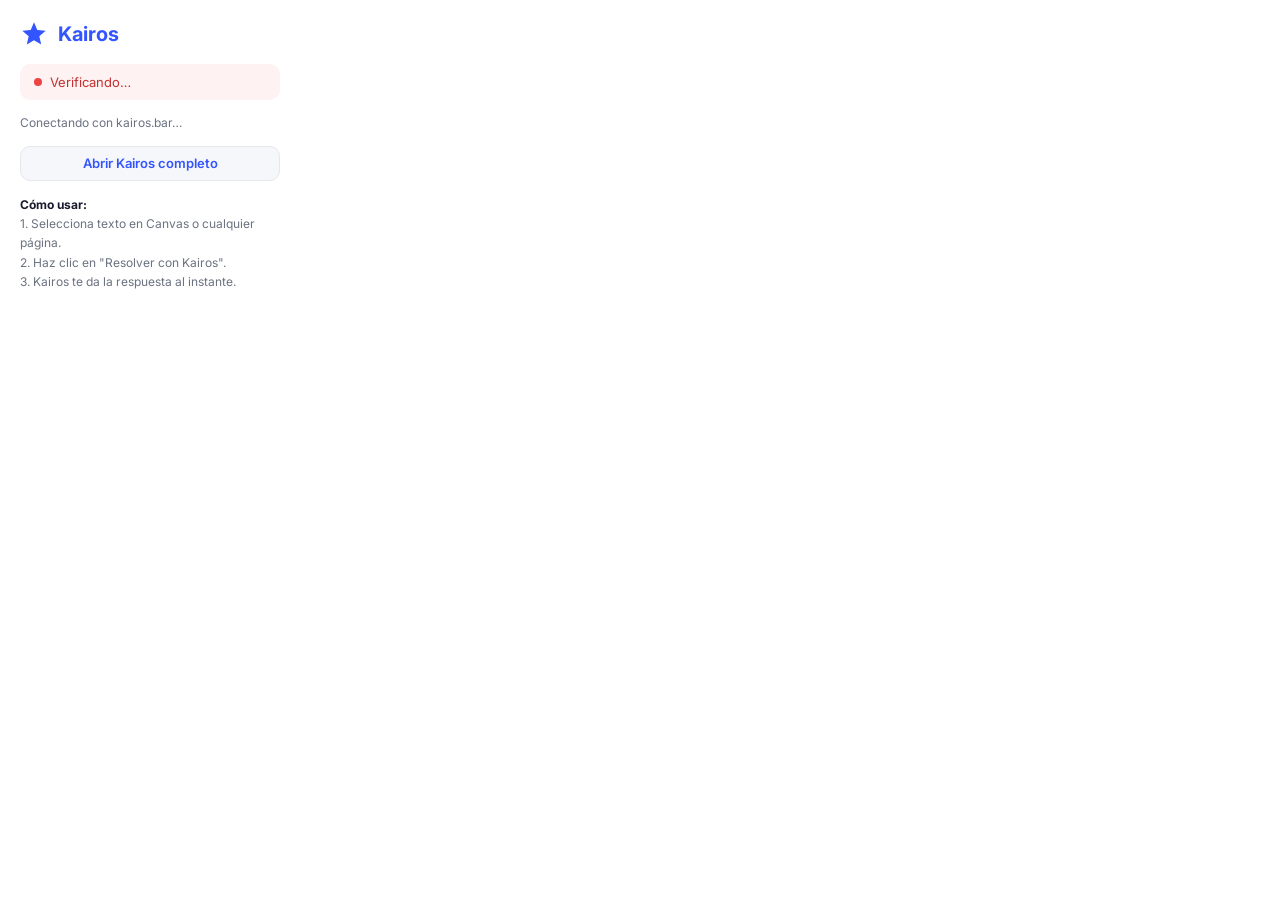
<file: kairos-extension/popup.html>
<!DOCTYPE html>
<html lang="es">
<head>
<meta charset="UTF-8">
<style>
  @import url('https://fonts.googleapis.com/css2?family=Inter:wght@400;500;600;700&display=swap');
  * { margin: 0; padding: 0; box-sizing: border-box; }
  body {
    width: 300px;
    font-family: 'Inter','Segoe UI',system-ui,sans-serif;
    background: #fff;
    color: #1a1a2e;
    padding: 20px;
  }
  .logo { display: flex; align-items: center; gap: 10px; margin-bottom: 16px; }
  .logo svg { width: 28px; height: 28px; }
  .logo span { font-size: 20px; font-weight: 700; color: #3355ff; }
  .status {
    padding: 10px 14px;
    border-radius: 10px;
    font-size: 13px;
    margin-bottom: 14px;
    display: flex;
    align-items: center;
    gap: 8px;
  }
  .status.ok { background: #eef7ee; color: #1a8c1a; }
  .status.no { background: #fef2f2; color: #c53030; }
  .dot { width: 8px; height: 8px; border-radius: 50%; flex-shrink: 0; }
  .dot.green { background: #22c55e; }
  .dot.red { background: #ef4444; }
  .info { font-size: 12px; color: #6b7280; line-height: 1.5; margin-bottom: 14px; }
  .btn {
    display: block; width: 100%;
    padding: 10px; border: none;
    border-radius: 10px; cursor: pointer;
    font: 600 13px/1 'Inter',sans-serif;
    text-align: center; text-decoration: none;
    transition: background .15s;
  }
  .btn-primary { background: #3355ff; color: #fff; }
  .btn-primary:hover { background: #2244dd; }
  .btn-outline { background: #f5f7fa; color: #3355ff; border: 1px solid #e5e7eb; margin-top: 8px; }
  .btn-outline:hover { background: #eef1ff; }
  .instructions { font-size: 12px; color: #6b7280; margin-top: 14px; line-height: 1.6; }
  .instructions strong { color: #1a1a2e; }
</style>
</head>
<body>
  <div class="logo">
    <svg viewBox="0 0 24 24" fill="#3355ff"><path d="M12 2L9.19 8.63 2 9.24l5.46 4.73L5.82 21 12 17.27 18.18 21l-1.64-7.03L22 9.24l-7.19-.61z"/></svg>
    <span>Kairos</span>
  </div>

  <div id="statusBox" class="status no">
    <div class="dot red" id="statusDot"></div>
    <span id="statusText">Verificando…</span>
  </div>

  <p class="info" id="infoText">Conectando con kairos.bar…</p>

  <a class="btn btn-primary" id="loginBtn" href="https://kairos.bar/" target="_blank" style="display:none;">
    Iniciar sesión en Kairos
  </a>

  <a class="btn btn-outline" href="https://kairos.bar/" target="_blank">
    Abrir Kairos completo
  </a>

  <div class="instructions">
    <strong>Cómo usar:</strong><br>
    1. Selecciona texto en Canvas o cualquier página.<br>
    2. Haz clic en "Resolver con Kairos".<br>
    3. Kairos te da la respuesta al instante.
  </div>

  <script src="popup.js"></script>
</body>
</html>
</file>
